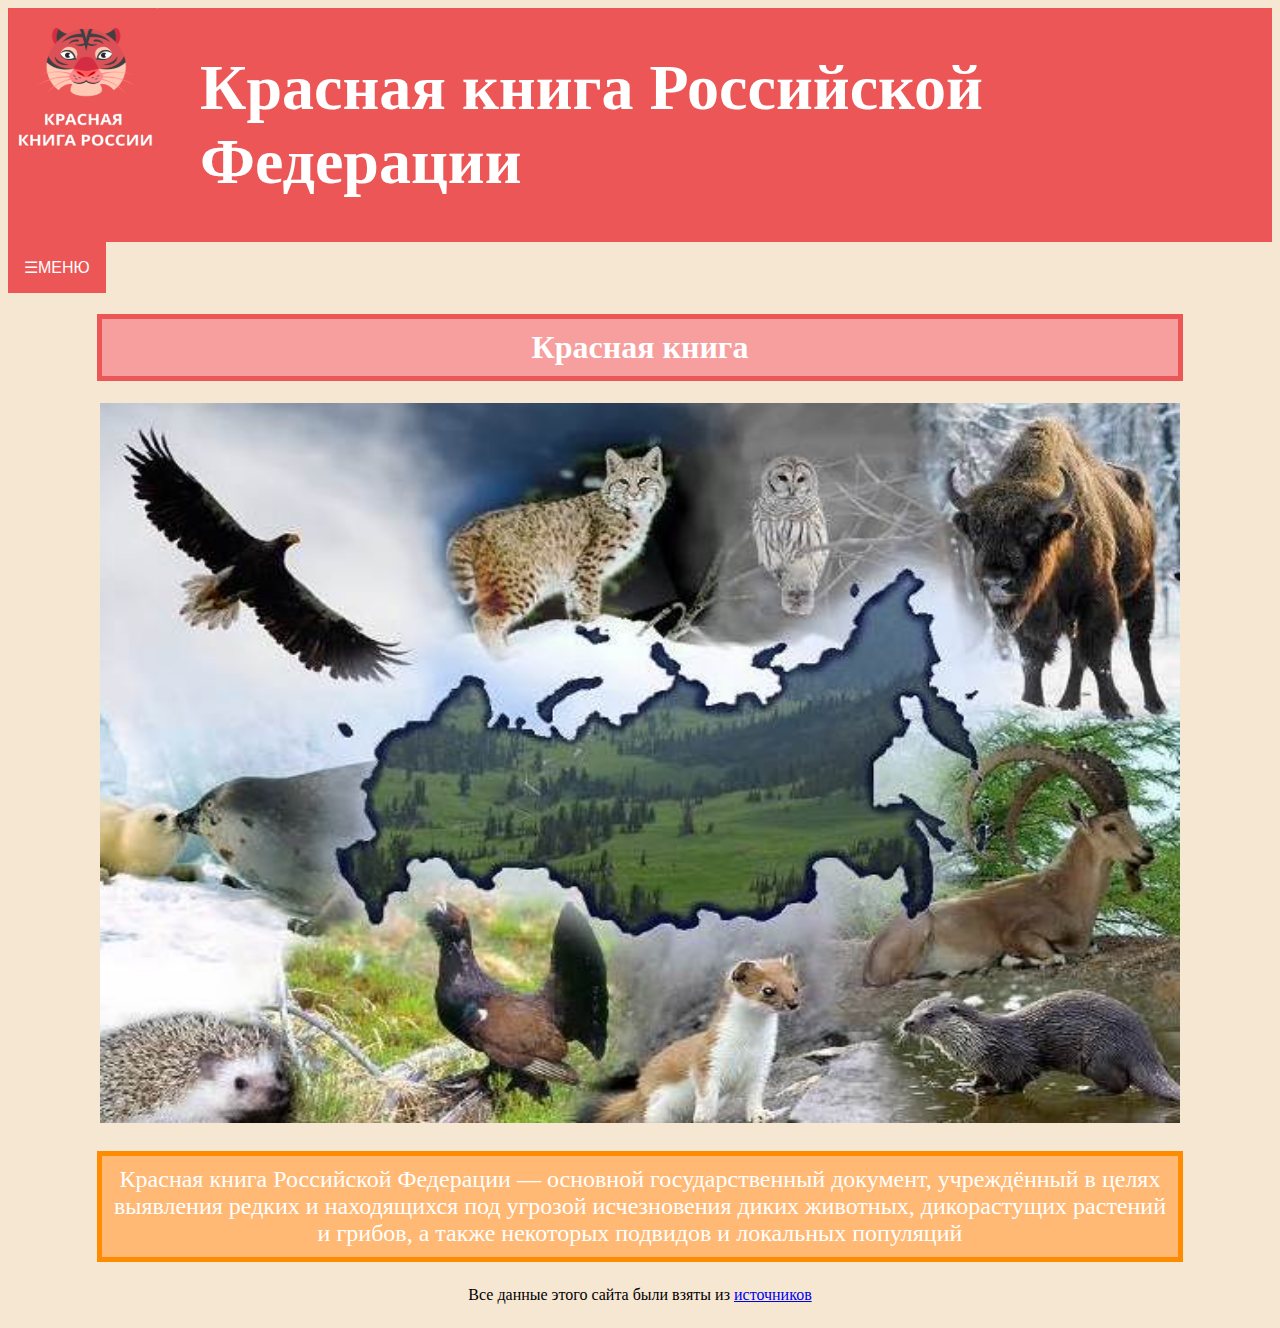
<file: index.html>
<!DOCTYPE html>
<html>
    <head>
        <title>Красная книга России</title>
        <meta charset='utf-8'>
        <script src="js/menu.js"></script>
        <link href="style/styleheader.css" rel="stylesheet">
		<link href="style/stylebody.css" rel="stylesheet">
		<link href="style/stylefooter.css" rel="stylesheet">
		<link href="style/fontstyle.css" rel="stylesheet">
        <link href="style/menu.css" rel="stylesheet">
		<link rel="preconnect" href="https://fonts.googleapis.com">
<link rel="preconnect" href="https://fonts.gstatic.com" crossorigin>
<link href="https://fonts.googleapis.com/css2?family=Roboto:ital@1&display=swap" rel="stylesheet">
    </head>

    <body>
        
        <div class="logo">
            <img src="img/тигр.png">
        </div> 
            <div id="top" class="header">
                <h1>Красная книга Российской Федерации </h1>
            </div> 
        
        <div class="aside">
        <div class="dropdown">
            <button onclick="myFunction()" class="dropbtn">☰МЕНЮ</button>
            <div id="myDropdown" class="dropdown-content">
              <a href="pages/animals.html">Животные</a>
              <a href="pages/fish.html">Рыбы</a>
              <a href="pages/Plants.html">Растения</a>
            </div>
          </div>
         
        <div class="box">
          
            <article>
                <h1> Красная книга</h1>
                    </article>

                 <article>
                        <img src="img/all.jpeg" alt="ret" width="1080" height="720" title="ret" class="round">
                        <p>Красная книга Российской Федерации — основной государственный документ, учреждённый в целях выявления редких и находящихся под угрозой исчезновения диких животных, дикорастущих растений и грибов, а также некоторых подвидов и локальных популяций</p>
                             </article>
                    

            </div> 
            
            

        <div class="footer">
            <p>Все данные этого сайта были взяты из <a href="https://redbookrf.ru/">источников</a></p>
        </div>
        
    </body>
</html>
</file>
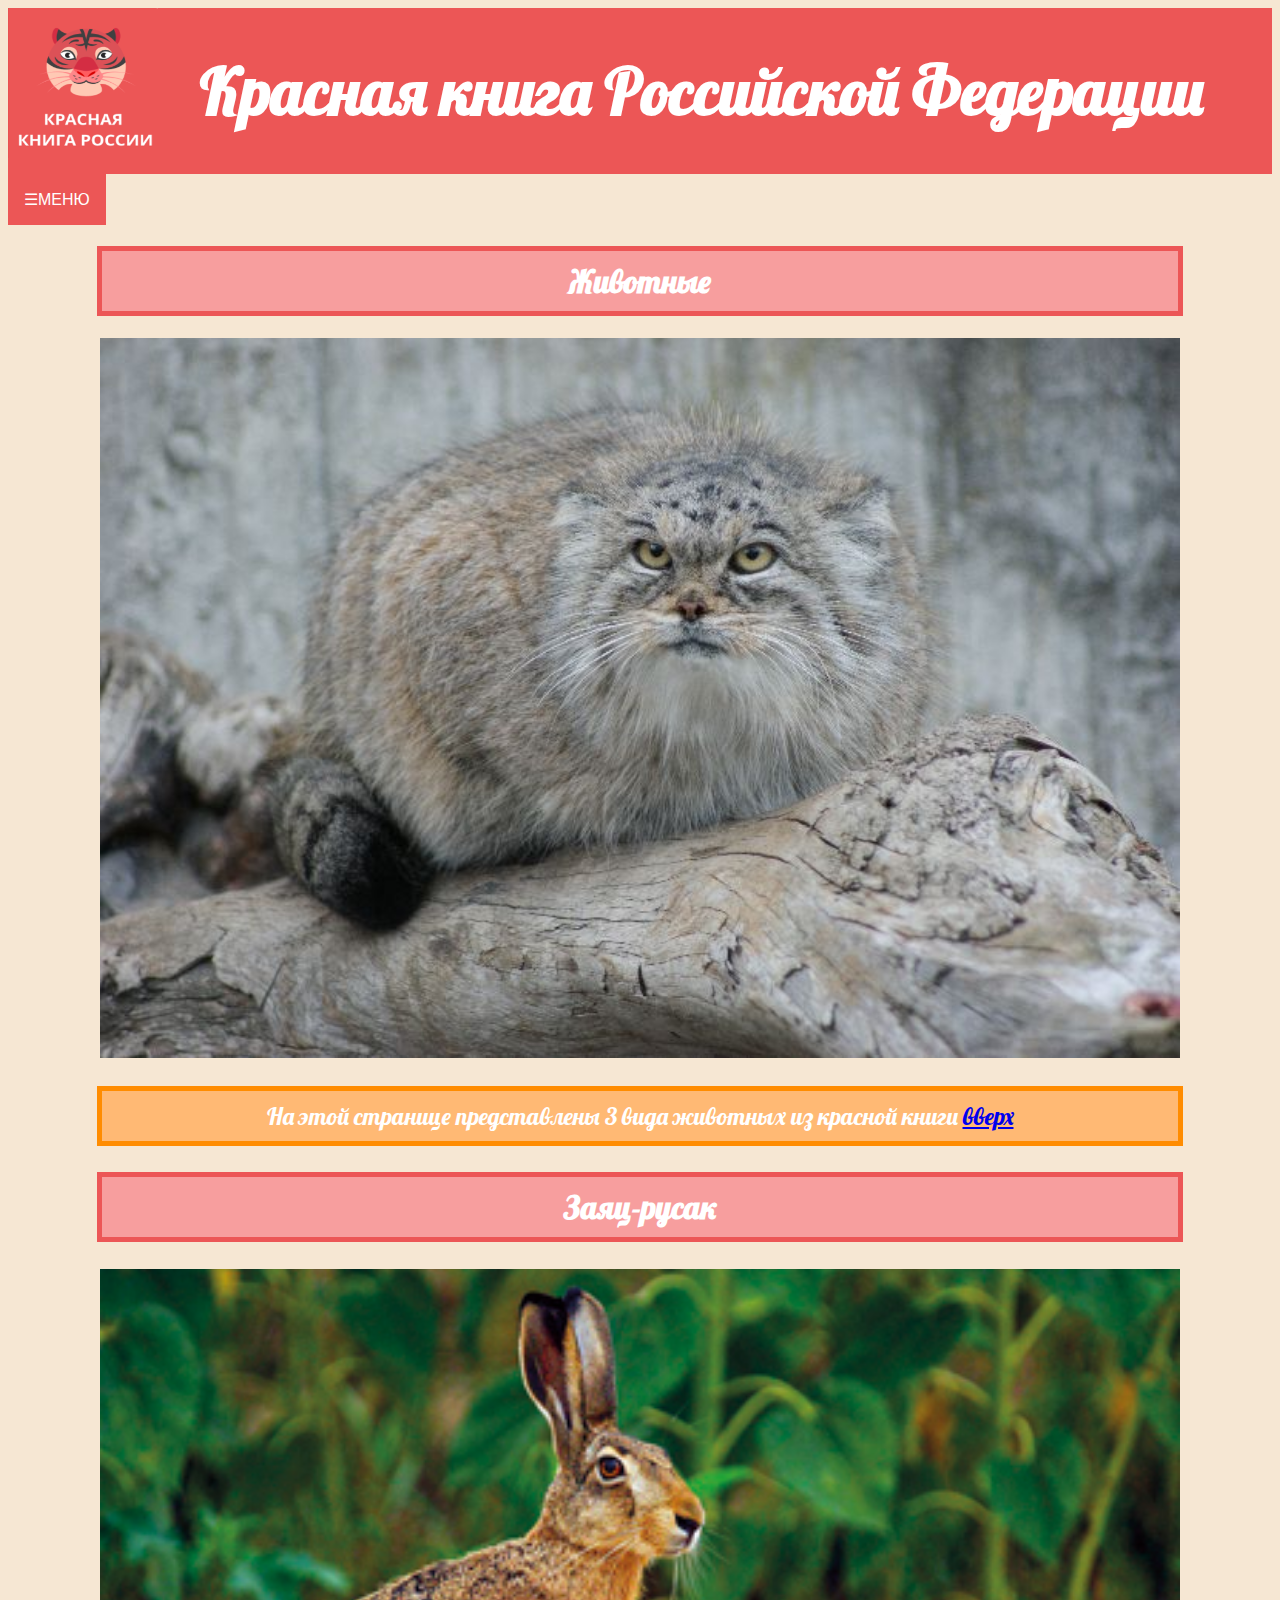
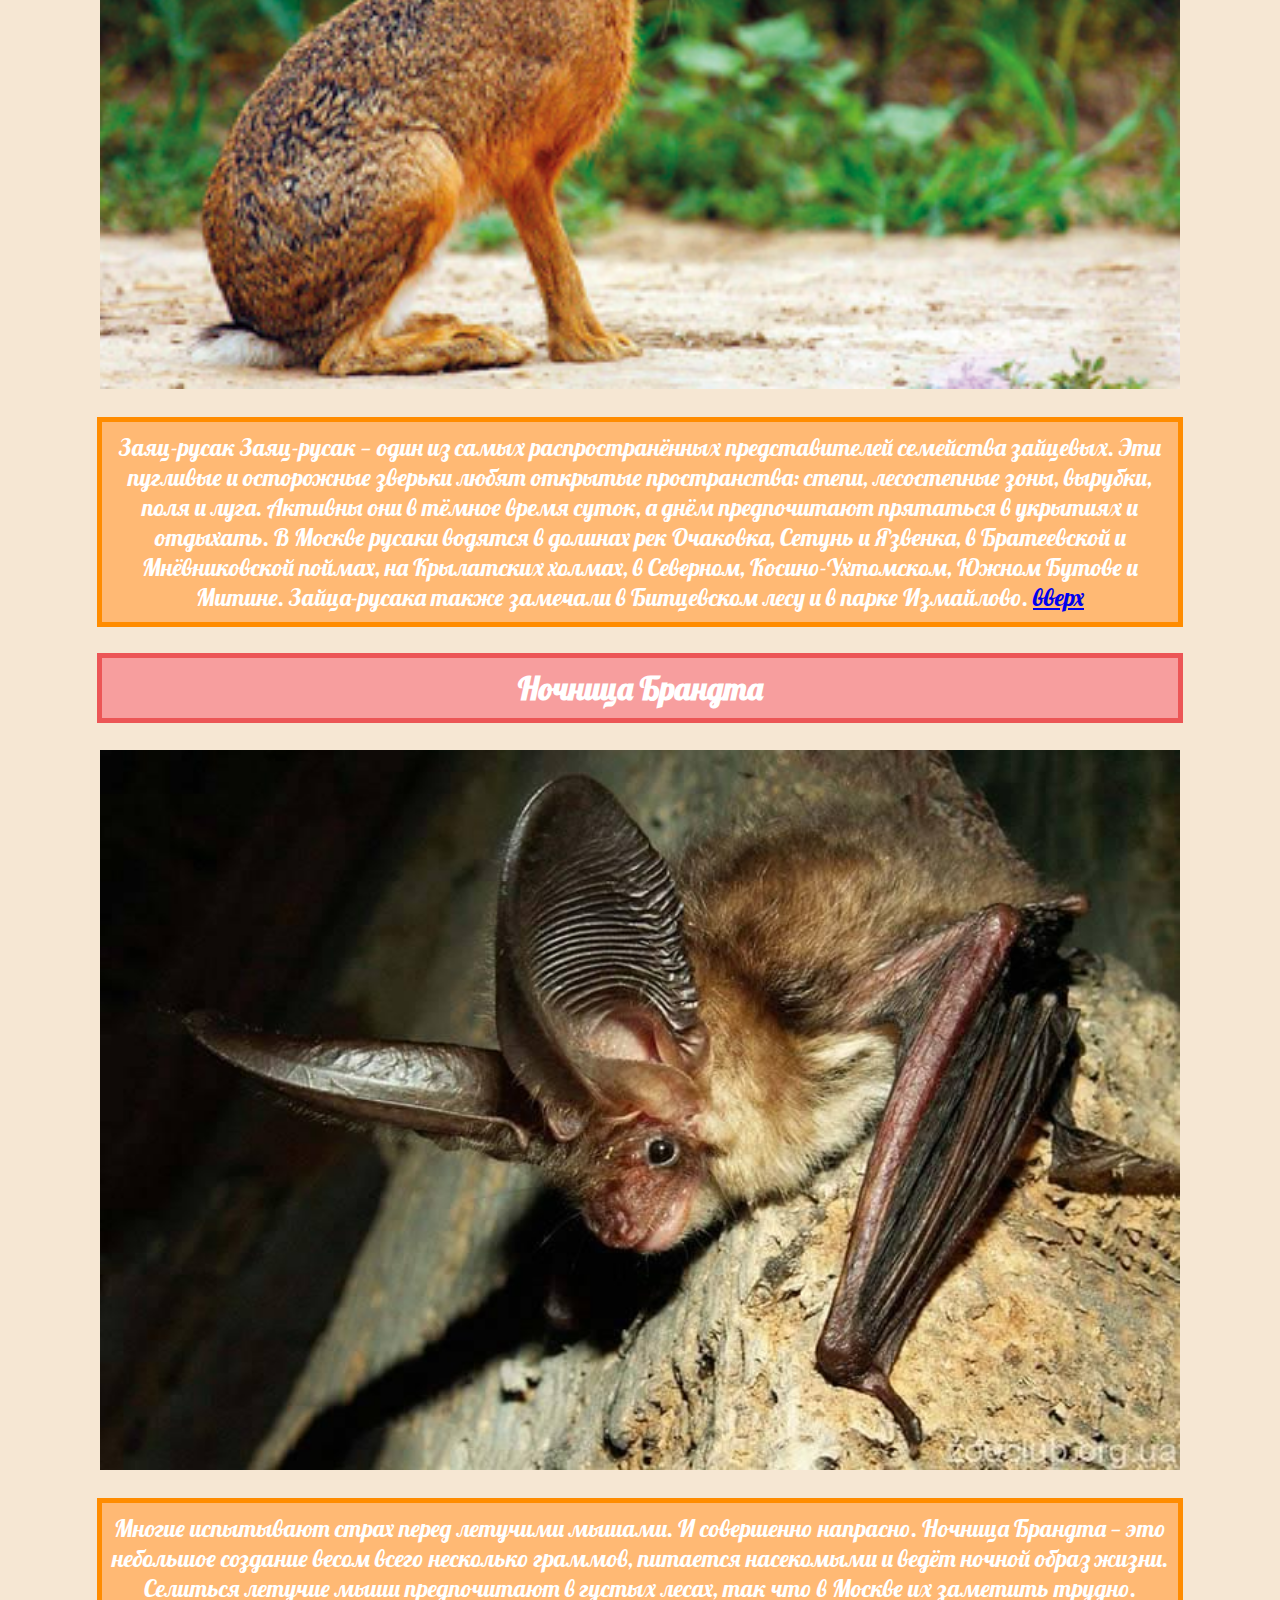
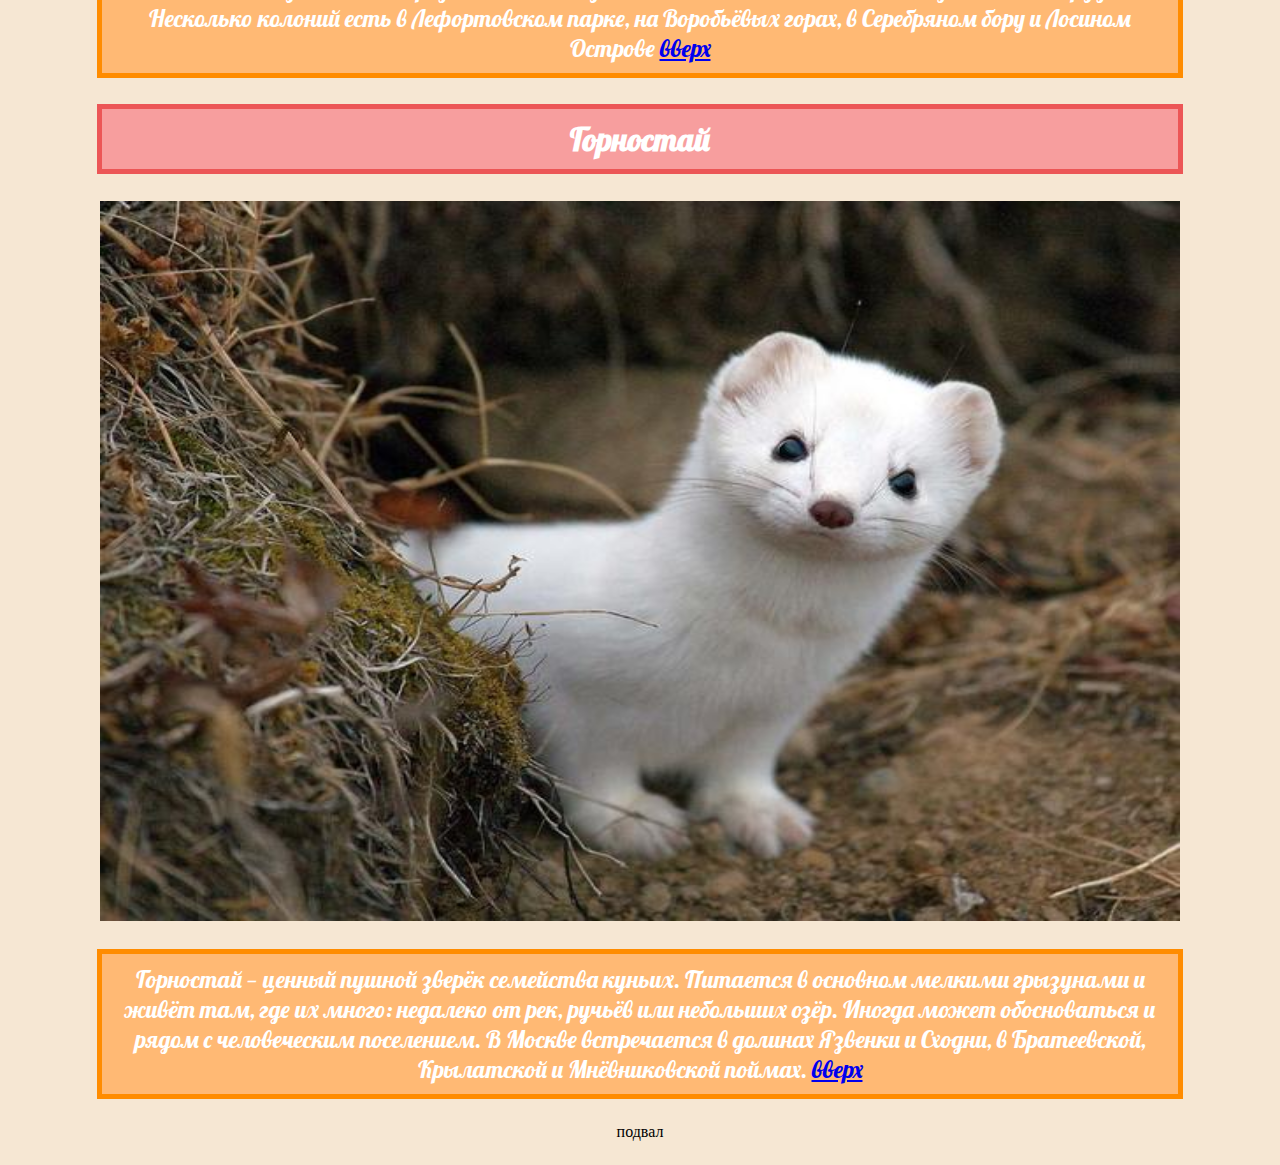
<file: pages/animals.html>
<!DOCTYPE html>
<html>
    <head>
        <title>Красная книга России</title>
        <meta charset='utf-8'>
        <script src="../js/menu.js"></script>
        <link href="../style/styleheader.css" rel="stylesheet">
		<link href="../style/stylebody.css" rel="stylesheet">
		<link href="../style/stylefooter.css" rel="stylesheet">
		<link href="../style/fontstyle.css" rel="stylesheet">
        <link href="../style/menu.css" rel="stylesheet">
		<link rel="preconnect" href="https://fonts.googleapis.com">
<link rel="preconnect" href="https://fonts.gstatic.com" crossorigin>
<link href="https://fonts.googleapis.com/css2?family=Lobster&display=swap" rel="stylesheet">
    </head>

    <body>
        
        <div class="logo">
            <img src="../img/тигр.png">
        </div> 
            <div id="top" class="header">
                <h1>Красная книга Российской Федерации </h1>
            </div> 
        
            <div class="aside">
                <div class="dropdown">
                    <button onclick="myFunction()" class="dropbtn">☰МЕНЮ</button>
                    <div id="myDropdown" class="dropdown-content">
                      <a href="#zayaz">Заяц-русак</a>
                      <a href="#krisa">Ночница Брандта</a>
                      <a href="#gornostay">Горностай</a>
                      <a href="../index.html">Главная</a>
                    </div>
                  </div>

            <div class="box">
          
                    <article>
                        <h1>Животные </h1>
                    </article>

                    <article>
                        <img src="../img/animals/все.jpeg" alt="ret" width="1080" height="720" title="ret" class="round">
                        <p>На этой странице представлены 3 вида животных из красной книги
                            <a href="#top">вверх</a>
                        </p>
                    </article>

                    <article id="zayaz">
                        <h2>Заяц-русак</h2>
                        <img src="../img/animals/zayac-rusak.jpeg" alt="gornostay" width="1080" height="720" title="gornostay" class='round'>
                        <p>Заяц-русак Заяц-русак — один из самых распространённых представителей семейства зайцевых. Эти пугливые и осторожные зверьки любят открытые пространства: степи, лесостепные зоны, вырубки, поля и луга. Активны они в тёмное время суток, а днём предпочитают прятаться в укрытиях и отдыхать. В Москве русаки водятся в долинах рек Очаковка, Сетунь и Язвенка, в Братеевской и Мнёвниковской поймах, на Крылатских холмах, в Северном, Косино-Ухтомском, Южном Бутове и Митине. Зайца-русака также замечали в Битцевском лесу и в парке Измайлово.
                            <a href="#top">вверх</a>
                        </p>
                    </article>
          
                    <article id="krisa">
                        <h2>Ночница Брандта</h2>
                         <img src="../img/animals/nochnica-brandta.jpeg" alt="gornostay" width="1080" height="720" title="gornostay" class='round'>
                            <p> Многие испытывают страх перед летучими мышами. И совершенно напрасно. Ночница Брандта — это небольшое создание весом всего несколько граммов, питается насекомыми и ведёт ночной образ жизни. Селиться летучие мыши предпочитают в густых лесах, так что в Москве их заметить трудно. Несколько колоний есть в Лефортовском парке, на Воробьёвых горах, в Серебряном бору и Лосином Острове
                                <a href="#top">вверх</a>
                            </p>
                    </article>
          
                    <article id="gornostay">
                        <h2>Горностай</h2>
                        <img src="../img/animals/gornostay.jpg" alt="gornostay" width="1080" height="720" title="gornostay" class='round'>
                        <p>Горностай — ценный пушной зверёк семейства куньих. Питается в основном мелкими грызунами и живёт там, где их много: недалеко от рек, ручьёв или небольших озёр. Иногда может обосноваться и рядом с человеческим поселением. В Москве встречается в долинах Язвенки и Сходни, в Братеевской, Крылатской и Мнёвниковской поймах.
                            <a href="#top">вверх</a>
                        </p>
                    </article>
          
            </div> 
            
            

        <div class="footer">
            <p>подвал</p>
        </div>
        
    </body>
</html>
</file>
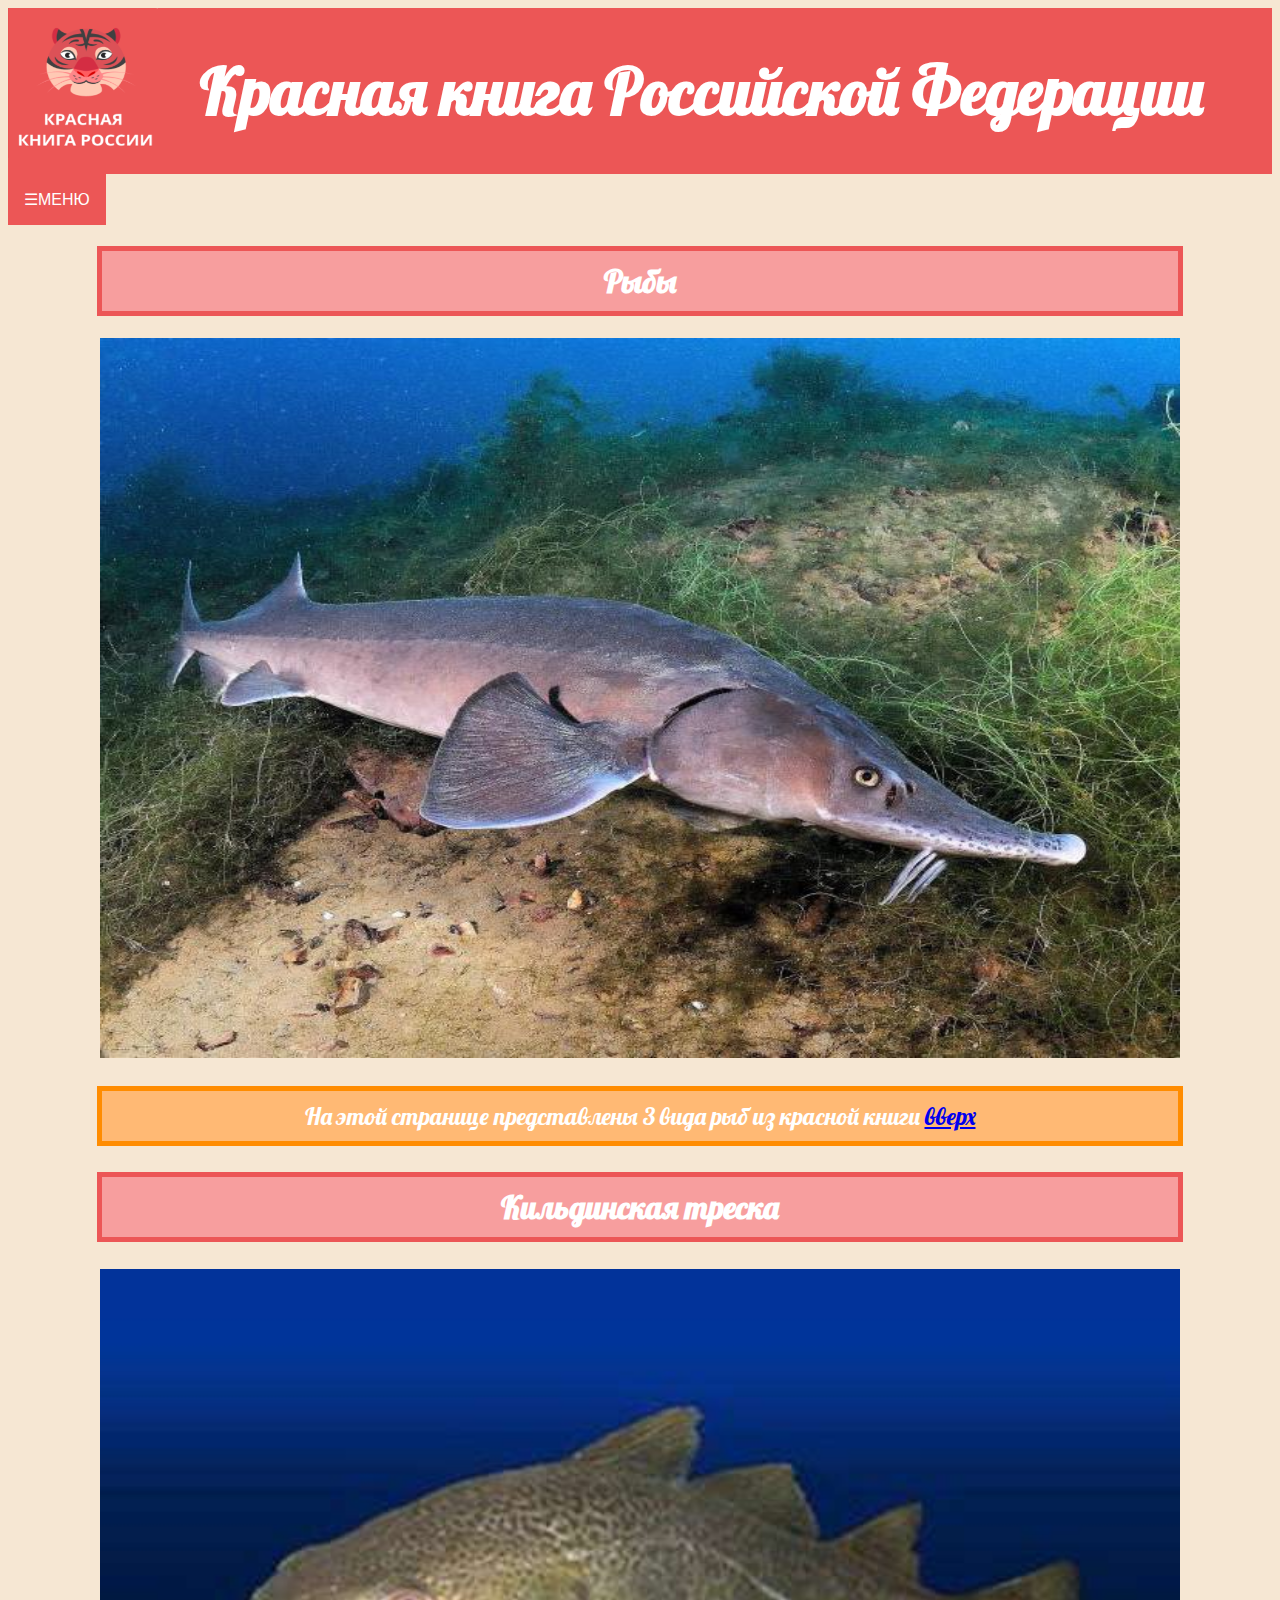
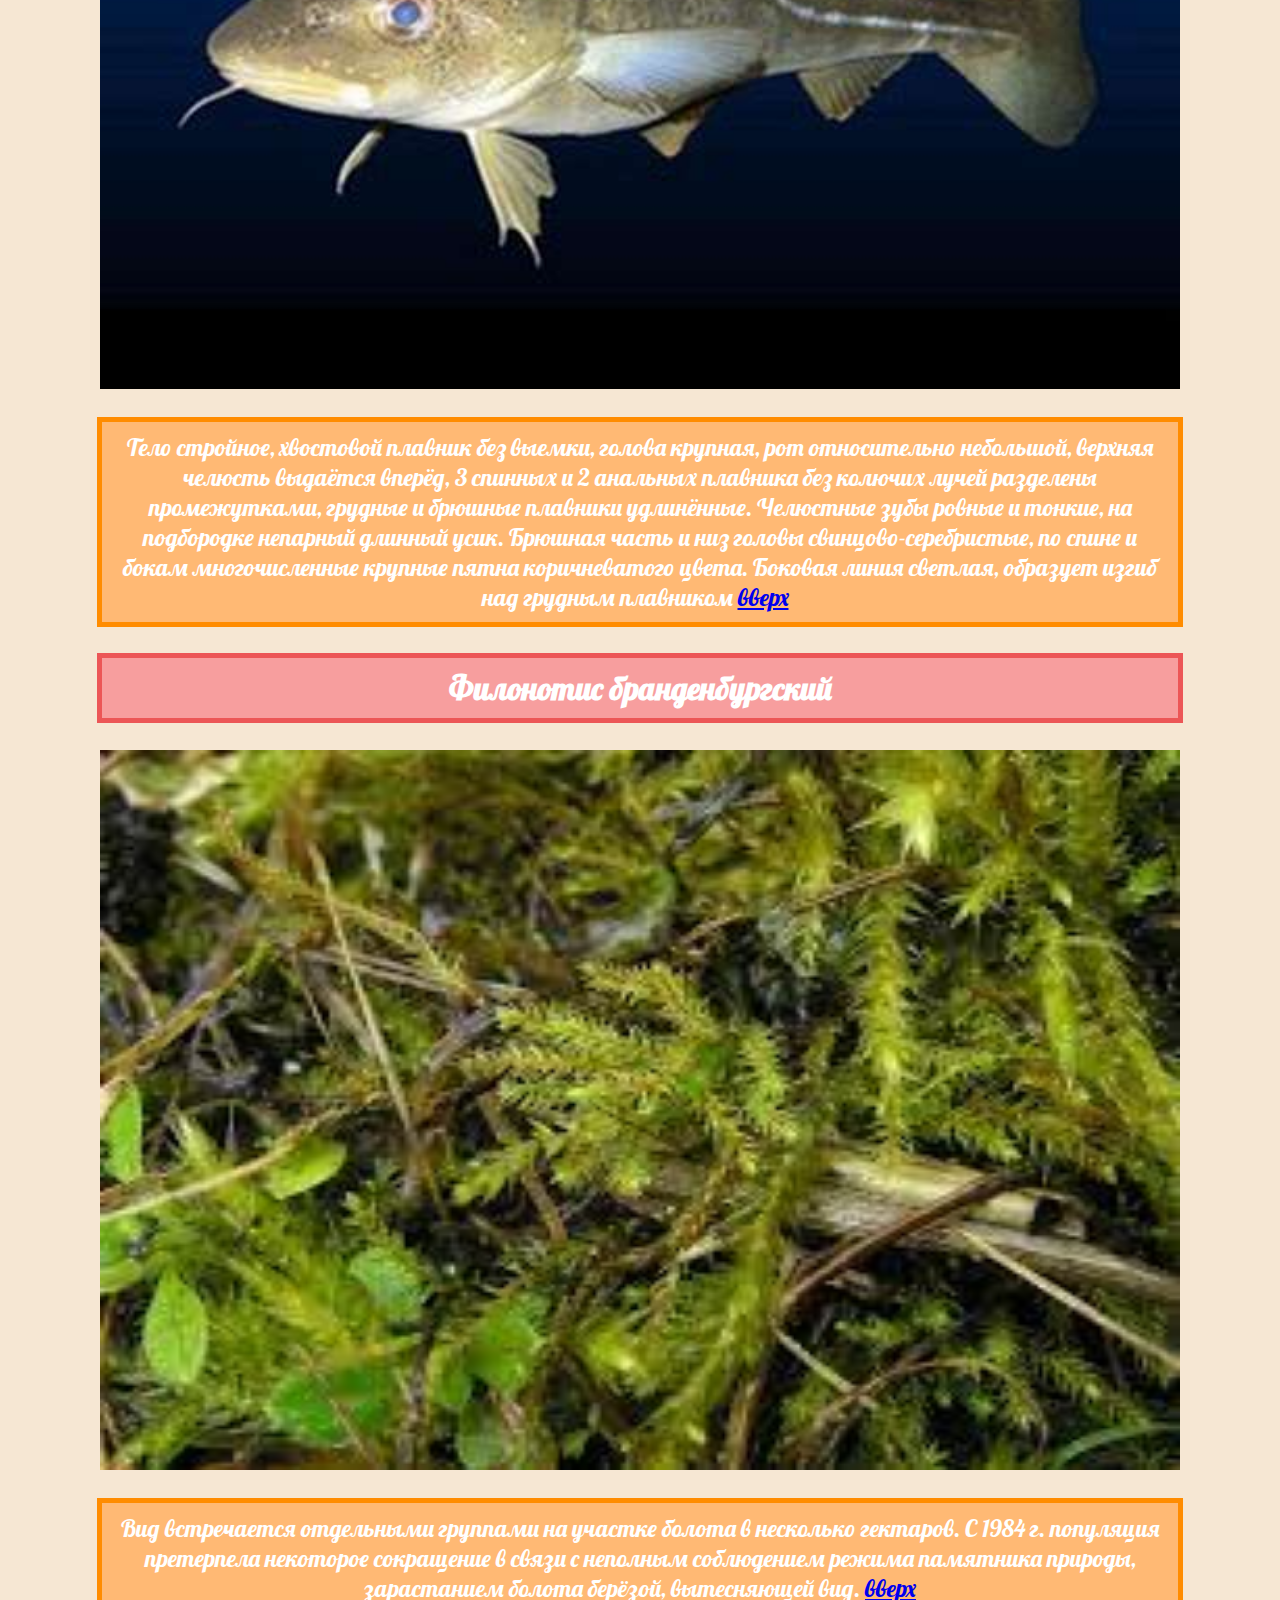
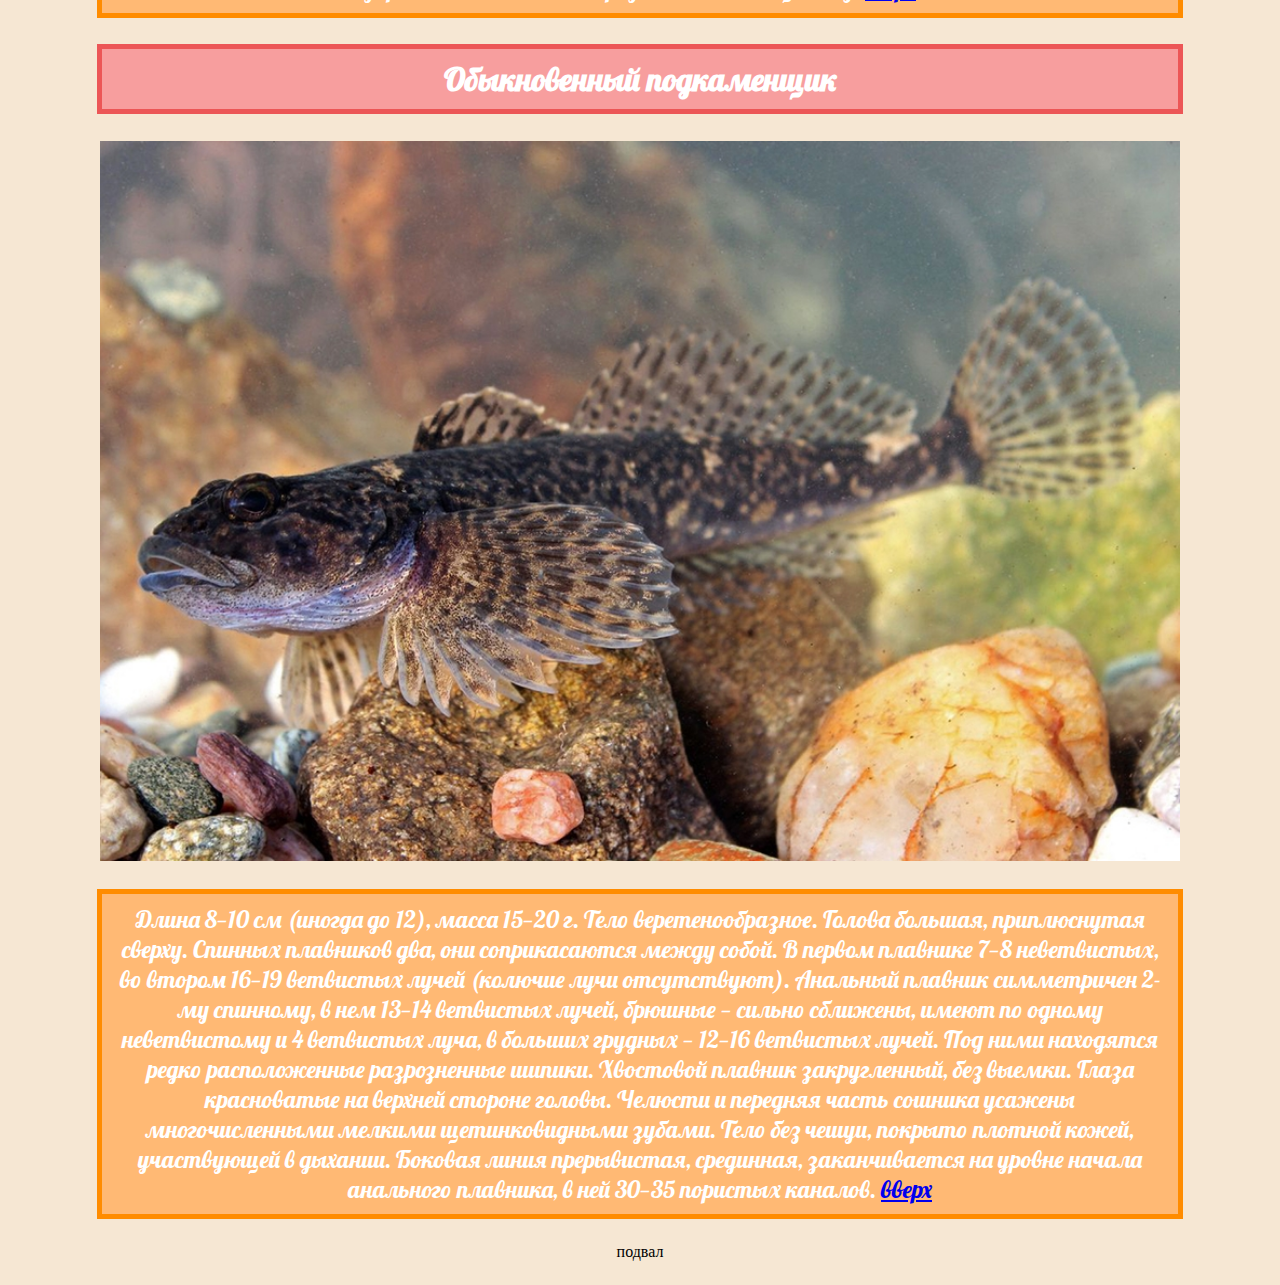
<file: pages/fish.html>
<!DOCTYPE html>
<html>
    <head>
        <title>Красная книга России</title>
        <meta charset='utf-8'>
        <script src="../js/menu.js"></script>
        <link href="../style/styleheader.css" rel="stylesheet">
		<link href="../style/stylebody.css" rel="stylesheet">
		<link href="../style/stylefooter.css" rel="stylesheet">
		<link href="../style/fontstyle.css" rel="stylesheet">
        <link href="../style/menu.css" rel="stylesheet">
		<link rel="preconnect" href="https://fonts.googleapis.com">
<link rel="preconnect" href="https://fonts.gstatic.com" crossorigin>
<link href="https://fonts.googleapis.com/css2?family=Lobster&display=swap" rel="stylesheet">
    </head>

    <body>
        
        <div class="logo">
            <img src="../img/тигр.png">
        </div> 
            <div id="top" class="header">
                <h1>Красная книга Российской Федерации</h1>
            </div> 
        
            <div class="aside">
                <div class="dropdown">
                    <button onclick="myFunction()" class="dropbtn">☰МЕНЮ</button>
                    <div id="myDropdown" class="dropdown-content">
                      <a href="#treska">Кильдинская треска</a>
                      <a href="#vodoroslya">Филонотис бранденбургский</a>
                      <a href="#riba">Обыкновенный подкаменщик</a>
                      <a href="../index.html">Главная</a>
                      
                    </div>
                  </div>
         

            <div class="box">
          
                    <article>
                        <h1> Рыбы</h1>
                    </article>

                    <article>
                        <img src="../img/fish/все.jpeg" alt="ret" width="1080" height="720" title="ret" class="round">
                        <p>На этой странице представлены 3 вида рыб из красной книги
                            <a href="#top">вверх</a>
                        </p>
                    </article>

                    <article id="treska">
                        <h2>Кильдинская треска</h2>
                        <img src="../img/fish/riba-treska-gde-A8A4624.jpeg" alt="gornostay" width="1080" height="720" title="gornostay" class='round'>
                        <p>Тело стройное, хвостовой плавник без выемки, голова крупная, рот относительно небольшой, верхняя челюсть выдаётся вперёд, 3 спинных и 2 анальных плавника без колючих лучей разделены промежутками, грудные и брюшные плавники удлинённые. Челюстные зубы ровные и тонкие, на подбородке непарный длинный усик. Брюшная часть и низ головы свинцово-серебристые, по спине и бокам многочисленные крупные пятна коричневатого цвета. Боковая линия светлая, образует изгиб над грудным плавником
                            <a href="#top">вверх</a>
                         </p>
                    </article>
          
                    <article id="vodoroslya">
                        <h2>Филонотис бранденбургский</h2>
                            <img src="../img/fish/Филонотис.jpeg" alt="gornostay" width="1080" height="720" title="gornostay" class='round'>
                            <p>Вид встречается отдельными группами на участке болота в несколько гектаров. С 1984 г. популяция претерпела некоторое сокращение в связи с неполным соблюдением режима памятника природы, зарастанием болота берёзой, вытесняющей вид.
                                <a href="#top">вверх</a>
                            </p>
                    </article>
          
                    <article id="riba">
                        <h2>Обыкновенный подкаменщик</h2>
                        <img src="../img/fish/подкаменщик.jpeg" alt="gornostay" width="1080" height="720" title="gornostay" class='round'>
                        <p>Длина 8—10 см (иногда до 12), масса 15—20 г. Тело веретенообразное. Голова большая, приплюснутая сверху. Спинных плавников два, они соприкасаются между собой. В первом плавнике 7—8 неветвистых, во втором 16—19 ветвистых лучей (колючие лучи отсутствуют). Анальный плавник симметричен 2-му спинному, в нем 13—14 ветвистых лучей, брюшные — сильно сближены, имеют по одному неветвистому и 4 ветвистых луча, в больших грудных — 12—16 ветвистых лучей. Под ними находятся редко расположенные разрозненные шипики. Хвостовой плавник закругленный, без выемки. Глаза красноватые на верхней стороне головы. Челюсти и передняя часть сошника усажены многочисленными мелкими щетинковидными зубами. Тело без чешуи, покрыто плотной кожей, участвующей в дыхании. Боковая линия прерывистая, срединная, заканчивается на уровне начала анального плавника, в ней 30—35 пористых каналов.
                            <a href="#top">вверх</a>
                        </p>
                    </article>
          
            </div> 
            
            

        <div class="footer">
            <p>подвал</p>
        </div>
        
    </body>
</html>
</file>
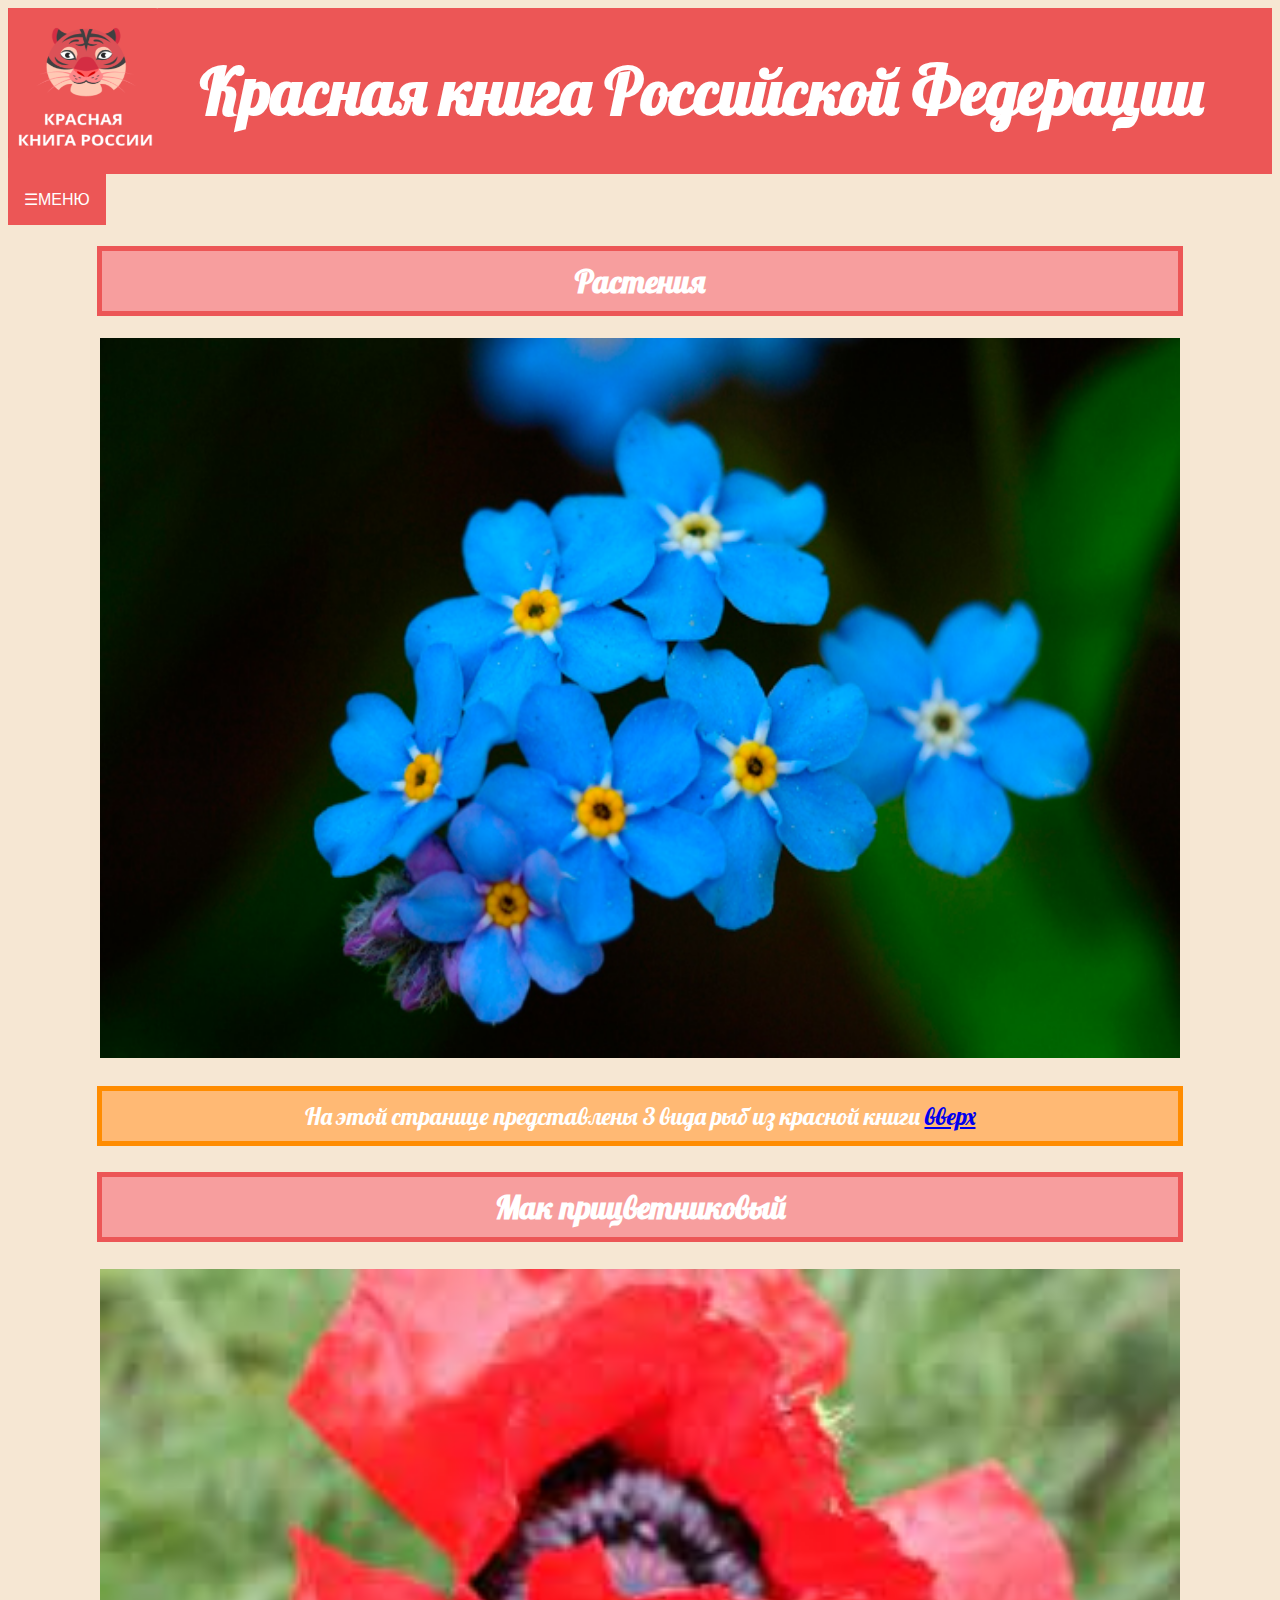
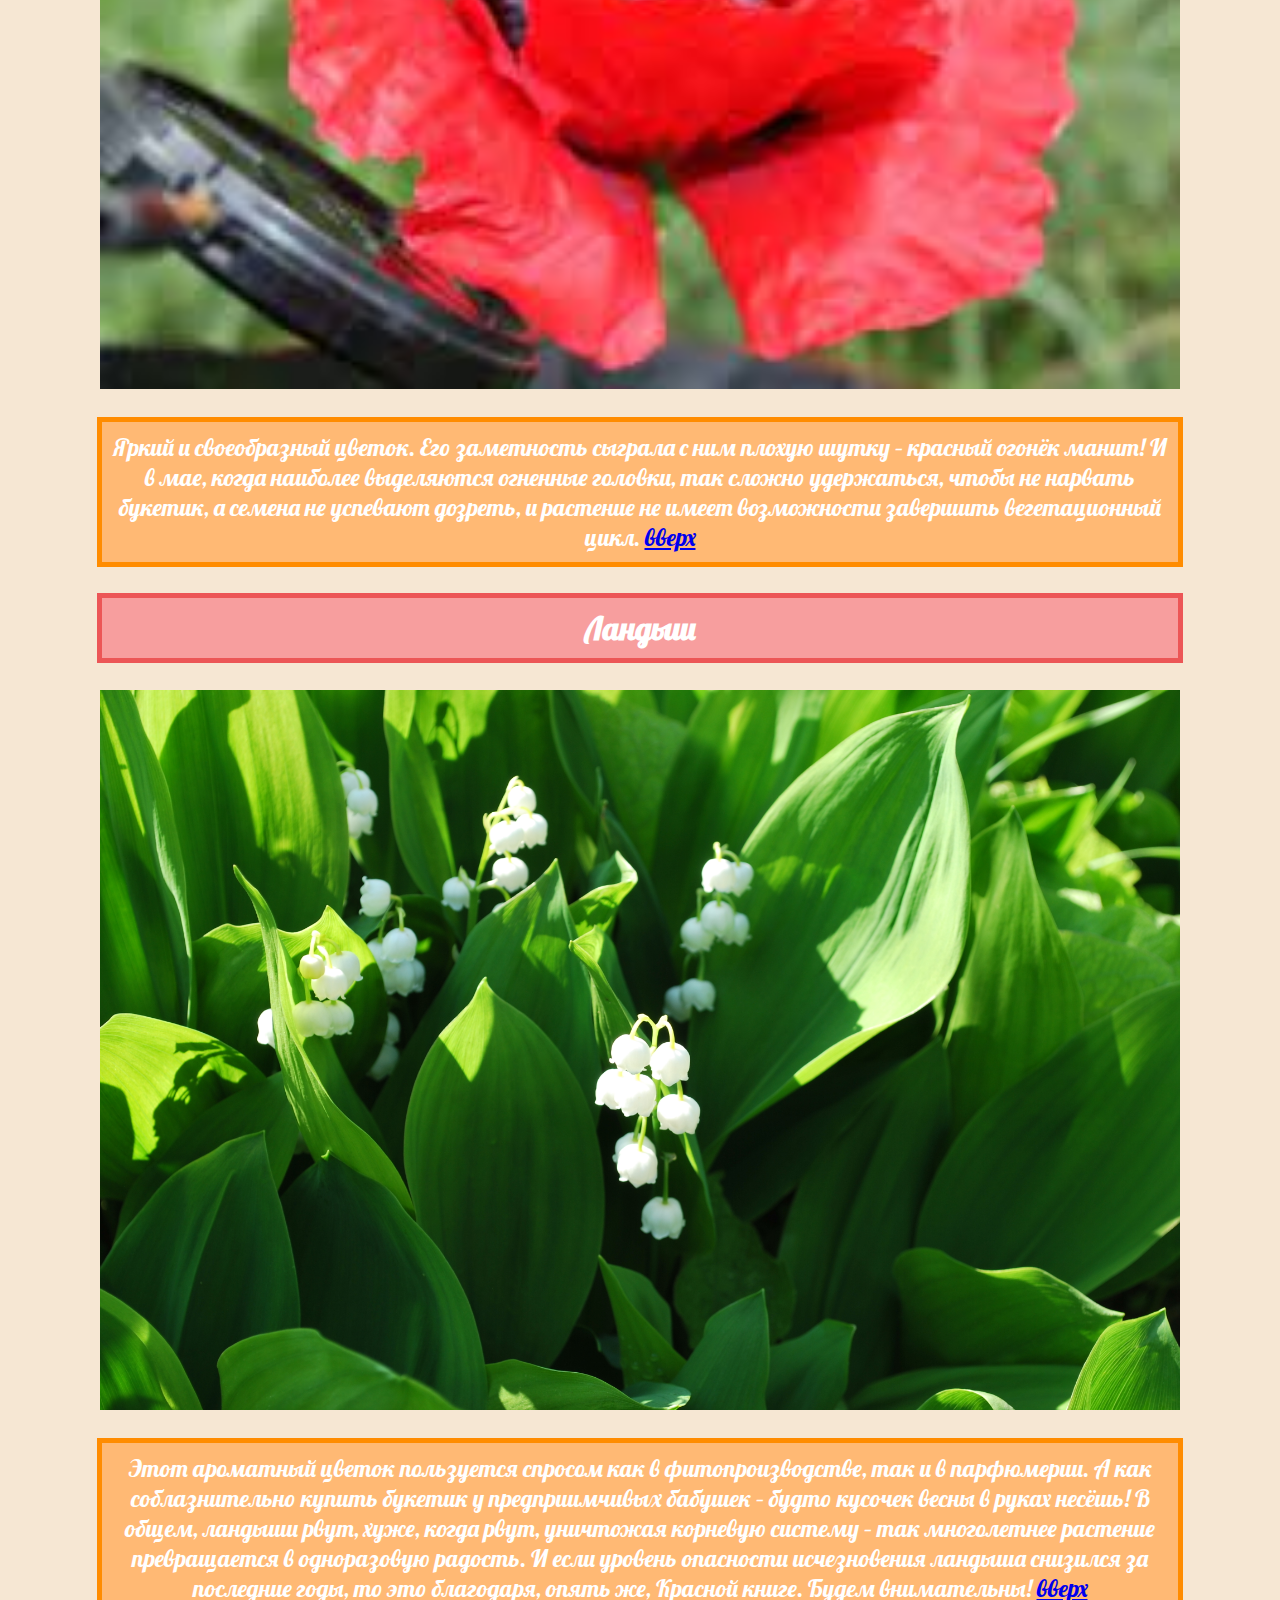
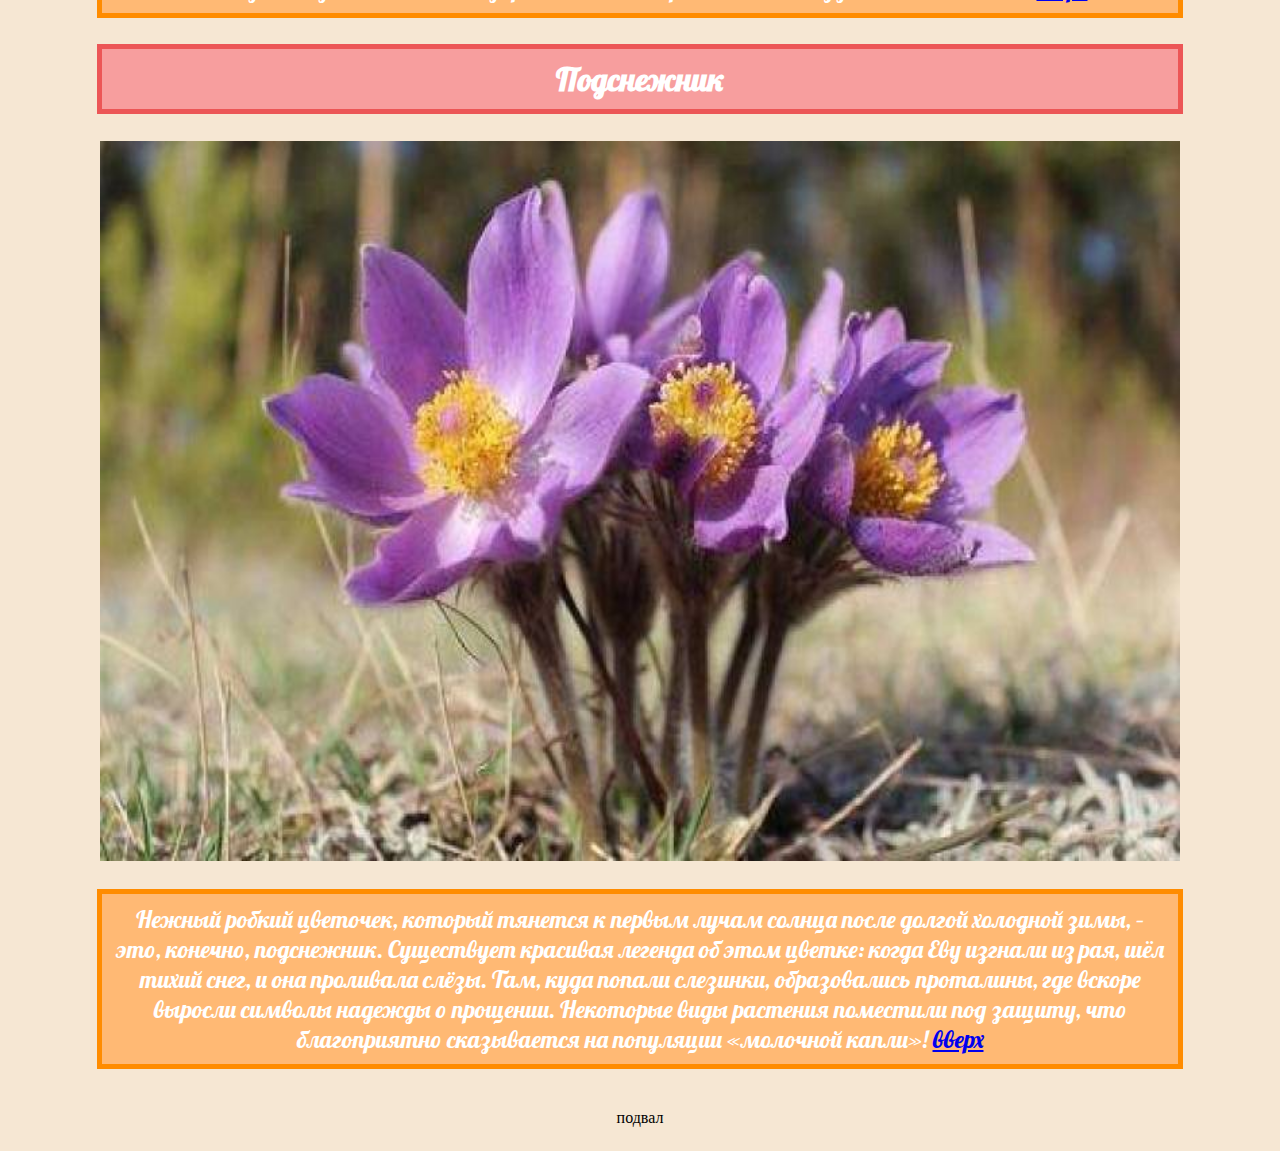
<file: pages/Plants.html>
<!DOCTYPE html>
<html>
    <head>
        <title>Красная книга России</title>
        <meta charset='utf-8'>
        <script src="../js/menu.js"></script>
        <link href="../style/styleheader.css" rel="stylesheet">
		<link href="../style/stylebody.css" rel="stylesheet">
		<link href="../style/stylefooter.css" rel="stylesheet">
		<link href="../style/fontstyle.css" rel="stylesheet">
        <link href="../style/menu.css" rel="stylesheet">
		<link rel="preconnect" href="https://fonts.googleapis.com">
<link rel="preconnect" href="https://fonts.gstatic.com" crossorigin>
<link href="https://fonts.googleapis.com/css2?family=Lobster&display=swap" rel="stylesheet">
    </head>

    <body>
        
        <div class="logo">
            <img src="../img/тигр.png">
        </div> 
            <div id="top "class="header">
                <h1>Красная книга Российской Федерации </h1>
            </div> 
        
            <div class="aside">
                <div class="dropdown">
                    <button onclick="myFunction()" class="dropbtn">☰МЕНЮ</button>
                    <div id="myDropdown" class="dropdown-content">
                      <a href="#mac">Мак прицветниковый</a>
                      <a href="#landh">Ландыш</a>
                      <a href="#podsnow"> Подснежник</a>
                      <a href="../index.html">Главная</a>
                      
                    </div>
                  </div>
            </div>
         

            <div class="box">
          
                    <article>
                        <h1> Растения</h1>
                    </article>

                    <article>
                        <img src="../img/plants/все.jpeg" alt="ret" width="1080" height="720" title="ret" class="round">
                        <p>На этой странице представлены 3 вида рыб из красной книги
                            <a href="#top">вверх</a>
                        </p>
                    </article>

                    <article id="mac">
                        <h2>Мак прицветниковый</h2>
                        <img src="../img/plants/мак.jpeg" alt="gornostay" width="1080" height="720" title="gornostay" class='round'>
                        <p>Яркий и своеобразный цветок. Его заметность сыграла с ним плохую шутку – красный огонёк манит! И в мае, когда наиболее выделяются огненные головки, так сложно удержаться, чтобы не нарвать букетик, а семена не успевают дозреть, и растение не имеет возможности завершить вегетационный цикл.
                            <a href="#top">вверх</a>
                        </p>
                    </article>
          
                    <article id="landh">
                        <h2>Ландыш</h2>
                        <img src="../img//plants/ландыш.jpeg" alt="gornostay" width="1080" height="720" title="gornostay" class='round'>
                        <p>Этот ароматный цветок пользуется спросом как в фитопроизводстве, так и в парфюмерии. А как соблазнительно купить букетик у предприимчивых бабушек – будто кусочек весны в руках несёшь! В общем, ландыши рвут, хуже, когда рвут, уничтожая корневую систему – так многолетнее растение превращается в одноразовую радость. И если уровень опасности исчезновения ландыша снизился за последние годы, то это благодаря, опять же, Красной книге. Будем внимательны!
                            <a href="#top">вверх</a>
                        </p>
                    </article>
          
                    <article id="podsnow">
                        <h2>Подснежник</h2>
                        <img src="../img/plants/подснежник.jpeg" alt="gornostay" width="1080" height="720" title="gornostay" class='round'>
                        <p>Нежный робкий цветочек, который тянется к первым лучам солнца после долгой холодной зимы, – это, конечно, подснежник. Существует красивая легенда об этом цветке: когда Еву изгнали из рая, шёл тихий снег, и она проливала слёзы. Там, куда попали слезинки, образовались проталины, где вскоре выросли символы надежды о прощении. Некоторые виды растения поместили под защиту, что благоприятно сказывается на популяции «молочной капли»!
                        
                            <a href="#top">вверх</a>
                        </p>
                    </article>
          
            </div> 
            
            

        <div class="footer">
            <p>подвал</p>
        </div>
        
    </body>
</html>
</file>
<file: style/styleheader.css>
.logo {
  grid-area: l;
  background-color: #ec5656;
 } 
 .logo img{
  width: 150px;
  height: 150px;
  align-content: left;
 } 

.header {
  grid-area: h;
  background-color:#ec5656;
  color: rgb(255, 255, 255);
  text-align: left;
  padding-right: 20px;
  font-size: xx-large;
}
</file>
<file: style/stylebody.css>
body {
    display: grid;
    background-color:#f6e7d3;
    grid-template-areas:
      'l h'
      'm m'
      'c c'
      'f f';
    grid-template-columns: 12rem 1fr;
    
  }
  .aside{
    grid-area: m;
    text-align: left;
  }

  .box {
    grid-area: c;
    text-align: center;
  }
  .box p {   
        border: 5px solid #ff8c00;
        padding: 10px;
        margin-left: auto;
        margin-right: auto;
        width: 44em;
       
        background:  rgb(255, 185, 116);
        color: #ffffff;
        font-size: x-large;
    }
    .box h1 {   
        border: 5px solid #ec5656;
        padding: 10px;
        margin-left: auto;
        margin-right: auto;
        width:33em;
        background:  rgb(247, 158, 158);
        color: #ffffff;
        font-size: xx-large;
    }
    .box h2 {
      border: 5px solid #ec5656;
        padding: 10px;
        margin-left: auto;
        margin-right: auto;
        width:33em;
        background:  rgb(247, 158, 158);
        color: #ffffff;
        font-size: xx-large;
    }
</file>
<file: style/stylefooter.css>
.footer {
    grid-area: f;
    text-align: center;
  }
</file>
<file: style/fontstyle.css>
.header{
    font-family: 'Lobster', cursive;
}
.box p {
    font-family: 'Lobster', cursive;
}
.box h1 {
    font-family: 'Lobster', cursive;
}
.box h2 {
    font-family: 'Lobster', cursive;
}
</file>
<file: style/menu.css>
/* кнопочка раскрывающего списка */
.dropbtn {
    background-color: #ec5656;;
    color: white;
    padding: 16px;
    font-size: 16px;
    border: none;
    cursor: pointer;
}

/* Кнопочка раскрывающегося списка при наведении и фокусе */
.dropbtn:hover, .dropbtn:focus {
    background-color: rgb(247, 158, 158);
}

/* выставляю позицию выпадающего списка*/
.dropdown {
    position: relative;
    display: inline-block;
}

/* скрываю (по умолчанию) тобиш none, выпадающий список */
.dropdown-content {
    display: none;
    position: absolute;
    background-color: rgb(247, 158, 158);
    min-width: 160px;
    box-shadow: 0px 8px 16px 0px rgba(255, 255, 255, 0.2);
    z-index: 1;
}

/* Ссылки внутри выпадающего списка */
.dropdown-content a {
    color: rgb(255, 255, 255);
    padding: 12px 16px;
    text-decoration: none;
    display: block;
}

/* при наведении изменяю цвет ссылок */
.dropdown-content a:hover {background-color: #ec5656}

/*Показываю раскрывающееся меню */
.show {display:block;}
</file>
